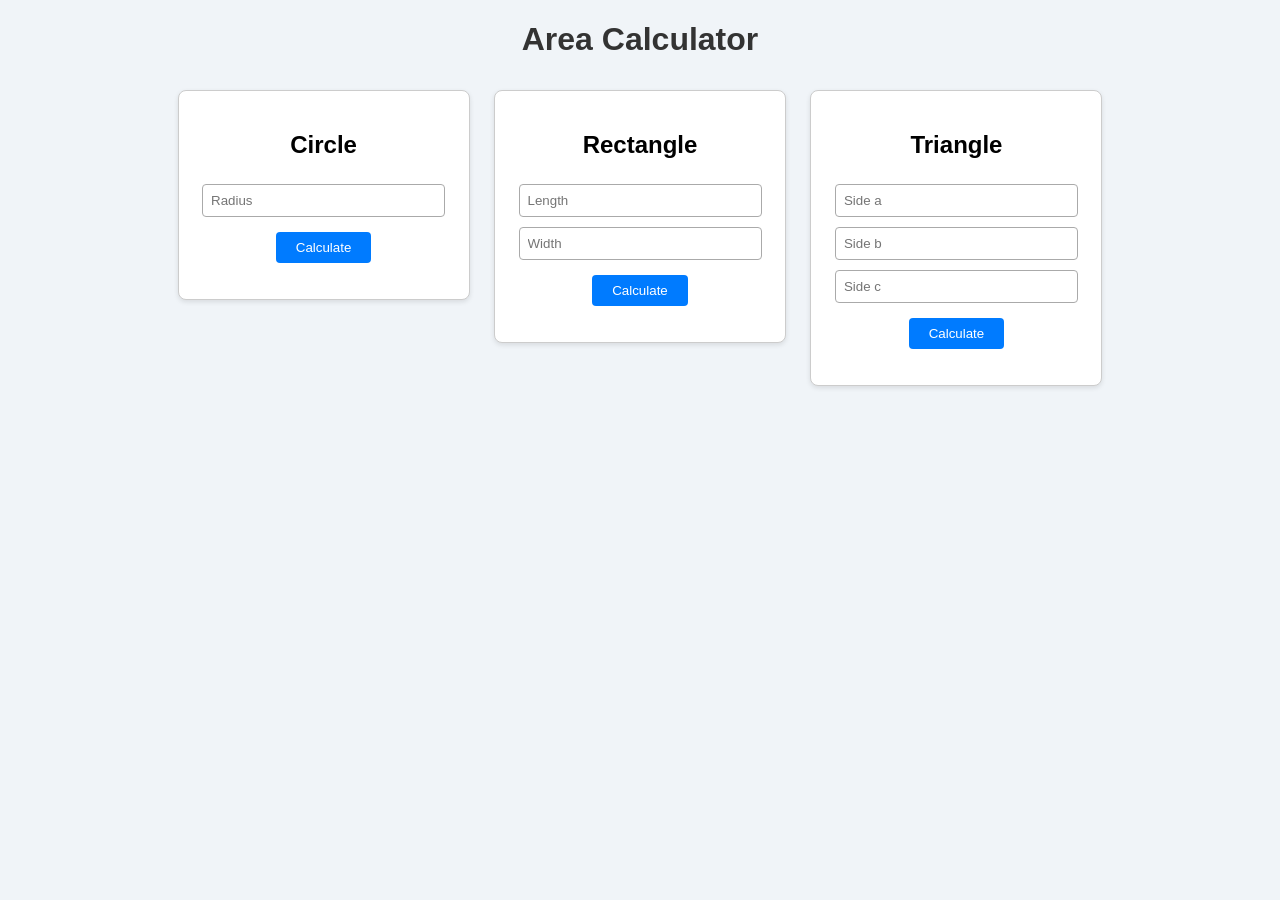
<file: exp1/index.html>
<!DOCTYPE html>
<html>
<head>
  <title>Experiment 1 - Area Calculator</title>
  <link rel="stylesheet" href="style.css">
</head>
<body>

  <h1>Area Calculator</h1>

  <!-- CIRCLE -->
  <div class="card">
    <h2>Circle</h2>
    <input type="number" id="radius" placeholder="Radius">
    <br>
    <button onclick="circleArea()">Calculate</button>
    <p id="circleResult"></p>
  </div>

  <!-- RECTANGLE -->
  <div class="card">
    <h2>Rectangle</h2>
    <input type="number" id="length" placeholder="Length">
    <input type="number" id="width" placeholder="Width">
    <br>
    <button onclick="rectangleArea()">Calculate</button>
    <p id="rectResult"></p>
  </div>

  <!-- TRIANGLE -->
  <div class="card">
    <h2>Triangle</h2>
    <input type="number" id="sideA" placeholder="Side a">
    <input type="number" id="sideB" placeholder="Side b">
    <input type="number" id="sideC" placeholder="Side c">
    <br>
    <button onclick="triangleArea()">Calculate</button>
    <p id="triResult"></p>
  </div>

  <script src="script.js"></script>
</body>
</html>
</file>
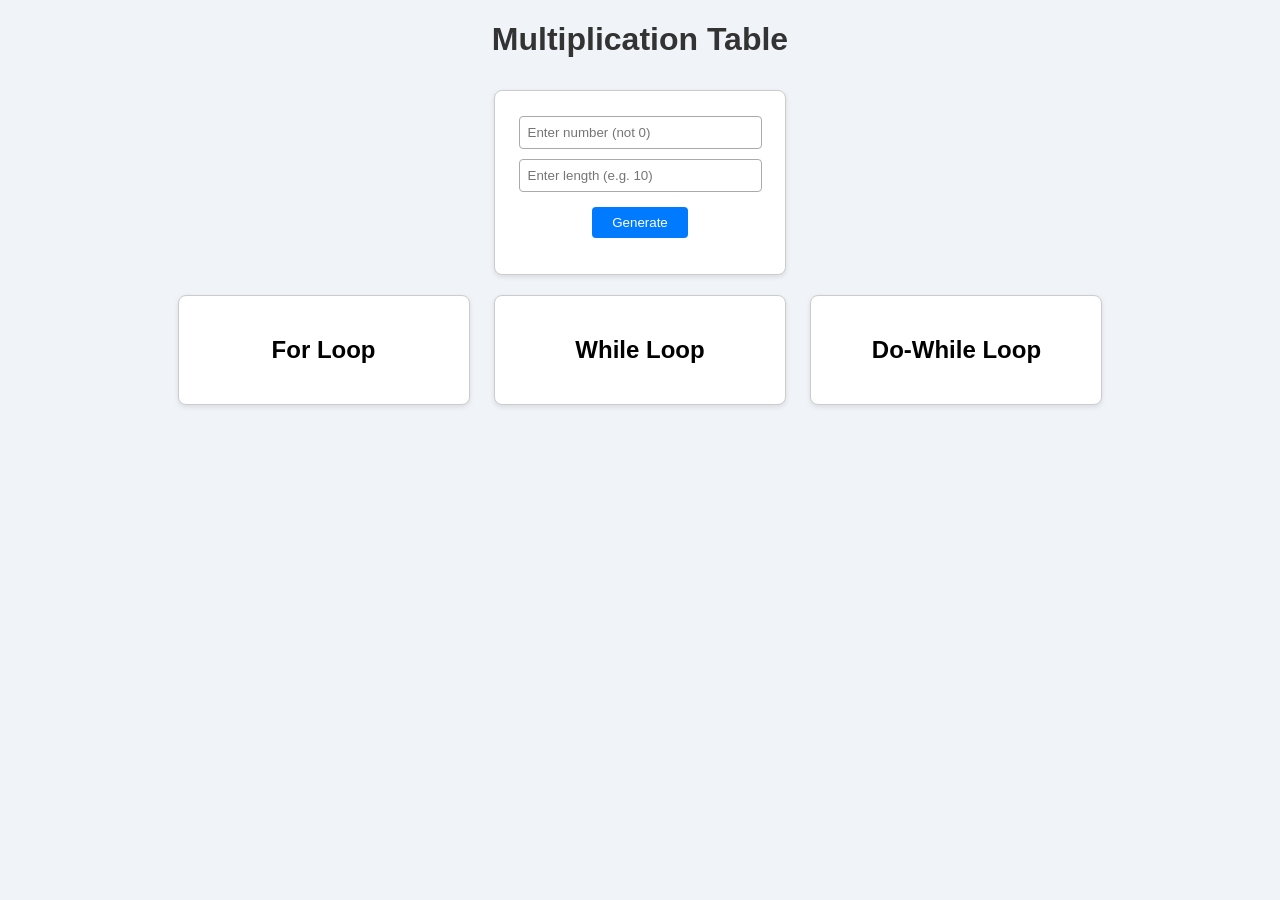
<file: exp2/index.html>
<!DOCTYPE html>
<html>
<head>
  <title>Experiment 2 - Multiplication Table</title>
  <link rel="stylesheet" href="style.css">
</head>
<body>

  <h1>Multiplication Table</h1>

  <div class="card">
    <input type="number" id="num" placeholder="Enter number (not 0)">
    <input type="number" id="limit" placeholder="Enter length (e.g. 10)">
    <br>
    <button onclick="showTable()">Generate</button>
    <p id="error" class="error"></p>
  </div>

  <br>

  <!-- Same table using 3 different loops -->
  <div class="card">
    <h2>For Loop</h2>
    <div id="forResult"></div>
  </div>

  <div class="card">
    <h2>While Loop</h2>
    <div id="whileResult"></div>
  </div>

  <div class="card">
    <h2>Do-While Loop</h2>
    <div id="doResult"></div>
  </div>

  <script src="script.js"></script>
</body>
</html>
</file>
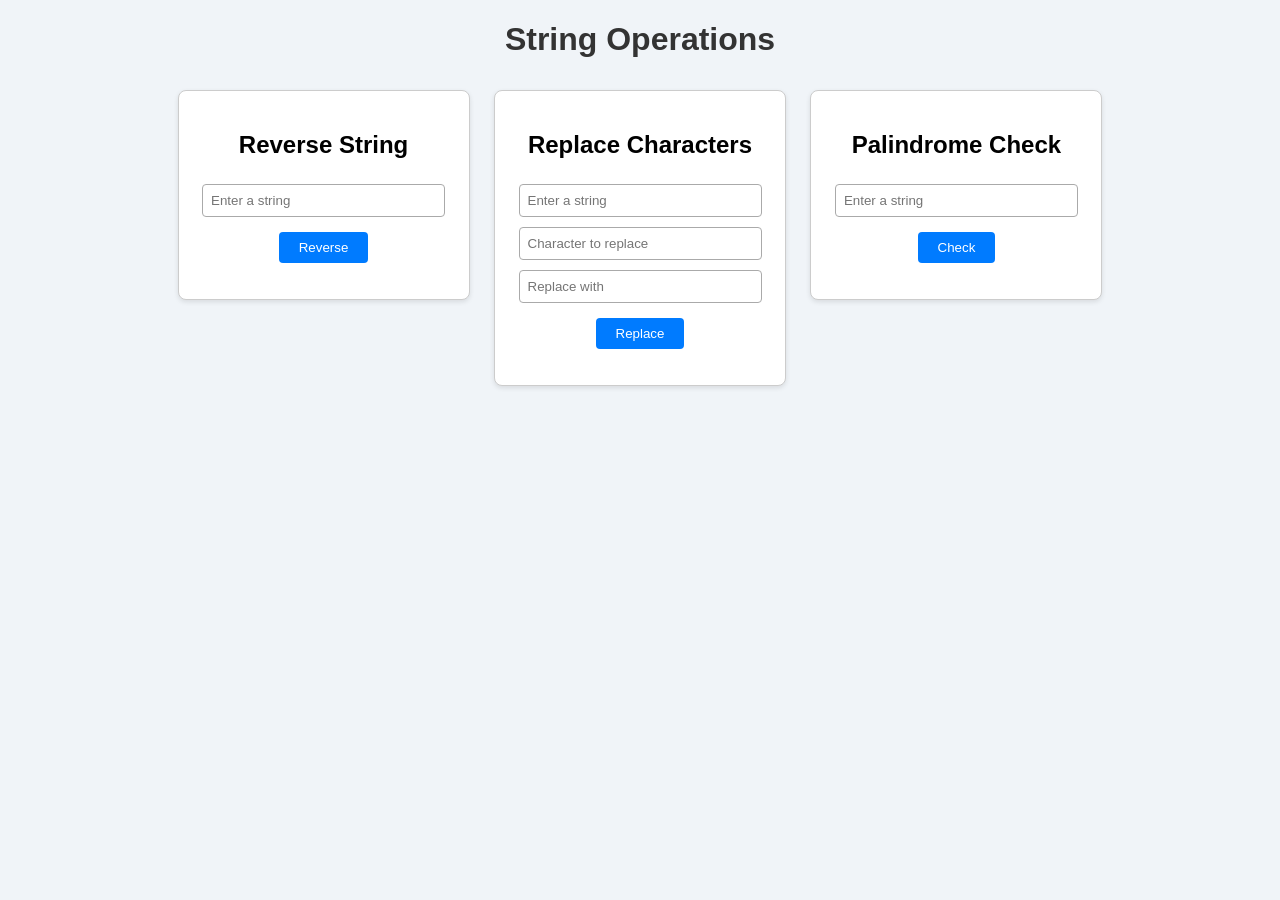
<file: exp3/index.html>
<!DOCTYPE html>
<html>
<head>
  <title>Experiment 3 - String Operations</title>
  <link rel="stylesheet" href="style.css">
</head>
<body>

  <h1>String Operations</h1>

  <!-- REVERSE -->
  <div class="card">
    <h2>Reverse String</h2>
    <input type="text" id="revInput" placeholder="Enter a string">
    <br>
    <button onclick="reverseString()">Reverse</button>
    <p id="revResult"></p>
  </div>

  <!-- REPLACE -->
  <div class="card">
    <h2>Replace Characters</h2>
    <input type="text" id="repInput" placeholder="Enter a string">
    <input type="text" id="oldChar" placeholder="Character to replace">
    <input type="text" id="newChar" placeholder="Replace with">
    <br>
    <button onclick="replaceChar()">Replace</button>
    <p id="repResult"></p>
  </div>

  <!-- PALINDROME -->
  <div class="card">
    <h2>Palindrome Check</h2>
    <input type="text" id="palInput" placeholder="Enter a string">
    <br>
    <button onclick="checkPalindrome()">Check</button>
    <p id="palResult"></p>
  </div>

  <script src="script.js"></script>
</body>
</html>
</file>
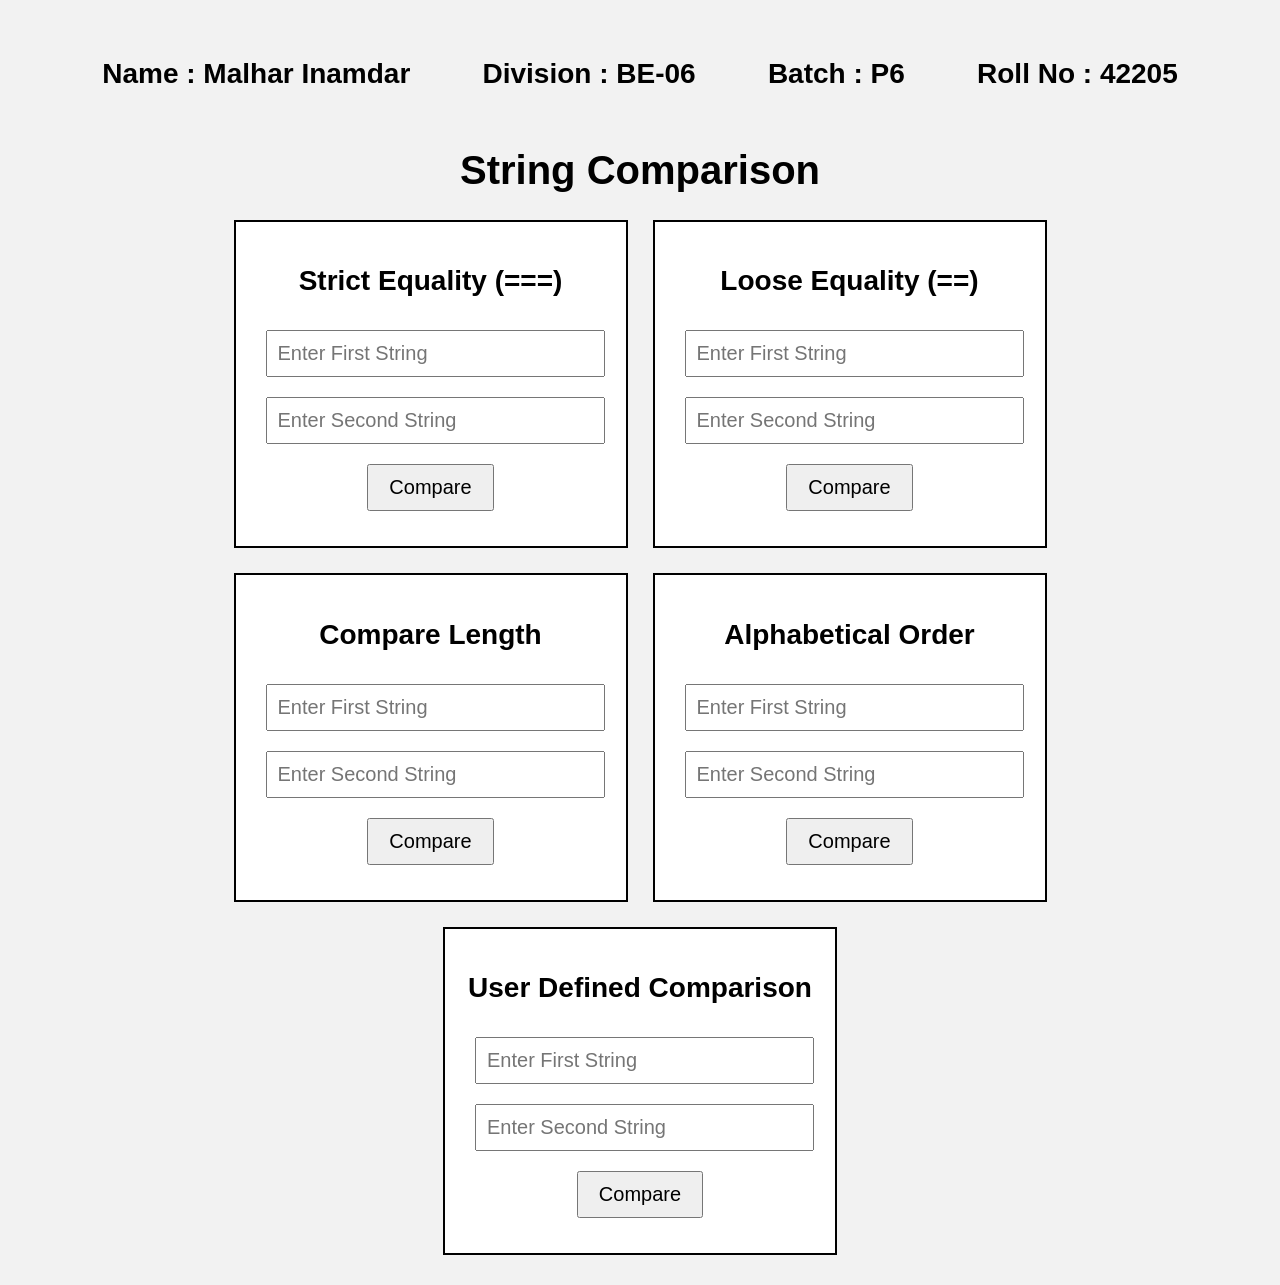
<file: exp4/index.html>
<!DOCTYPE html>
<html>
<head>
<title>String Comparison</title>
<link rel="stylesheet" href="style.css">
</head>
<body>

<div class="student-info">
  <p>Name : Malhar Inamdar</p>
  <p>Division : BE-06</p>
  <p>Batch : P6</p>
  <p>Roll No : 42205</p>
</div>

<h1>String Comparison</h1>

<div class="container">

  <!-- Strict Equality -->
  <div class="box">
    <h2>Strict Equality (===)</h2>
    <input type="text" id="s1" placeholder="Enter First String">
    <input type="text" id="s2" placeholder="Enter Second String">
    <button onclick="strictEqual()">Compare</button>
    <div id="out1" class="result"></div>
  </div>

  <!-- Loose Equality -->
  <div class="box">
    <h2>Loose Equality (==)</h2>
    <input type="text" id="l1" placeholder="Enter First String">
    <input type="text" id="l2" placeholder="Enter Second String">
    <button onclick="looseEqual()">Compare</button>
    <div id="out2" class="result"></div>
  </div>

  <!-- Compare Length -->
  <div class="box">
    <h2>Compare Length</h2>
    <input type="text" id="len1" placeholder="Enter First String">
    <input type="text" id="len2" placeholder="Enter Second String">
    <button onclick="compareLength()">Compare</button>
    <div id="out3" class="result"></div>
  </div>

  <!-- Alphabetical Order -->
  <div class="box">
    <h2>Alphabetical Order</h2>
    <input type="text" id="a1" placeholder="Enter First String">
    <input type="text" id="a2" placeholder="Enter Second String">
    <button onclick="alphabet()">Compare</button>
    <div id="out4" class="result"></div>
  </div>

  <!-- User Defined -->
  <div class="box">
    <h2>User Defined Comparison</h2>
    <input type="text" id="u1" placeholder="Enter First String">
    <input type="text" id="u2" placeholder="Enter Second String">
    <button onclick="userDefined()">Compare</button>
    <div id="out5" class="result"></div>
  </div>

</div>

<script src="script.js"></script>

</body>
</html>
</file>
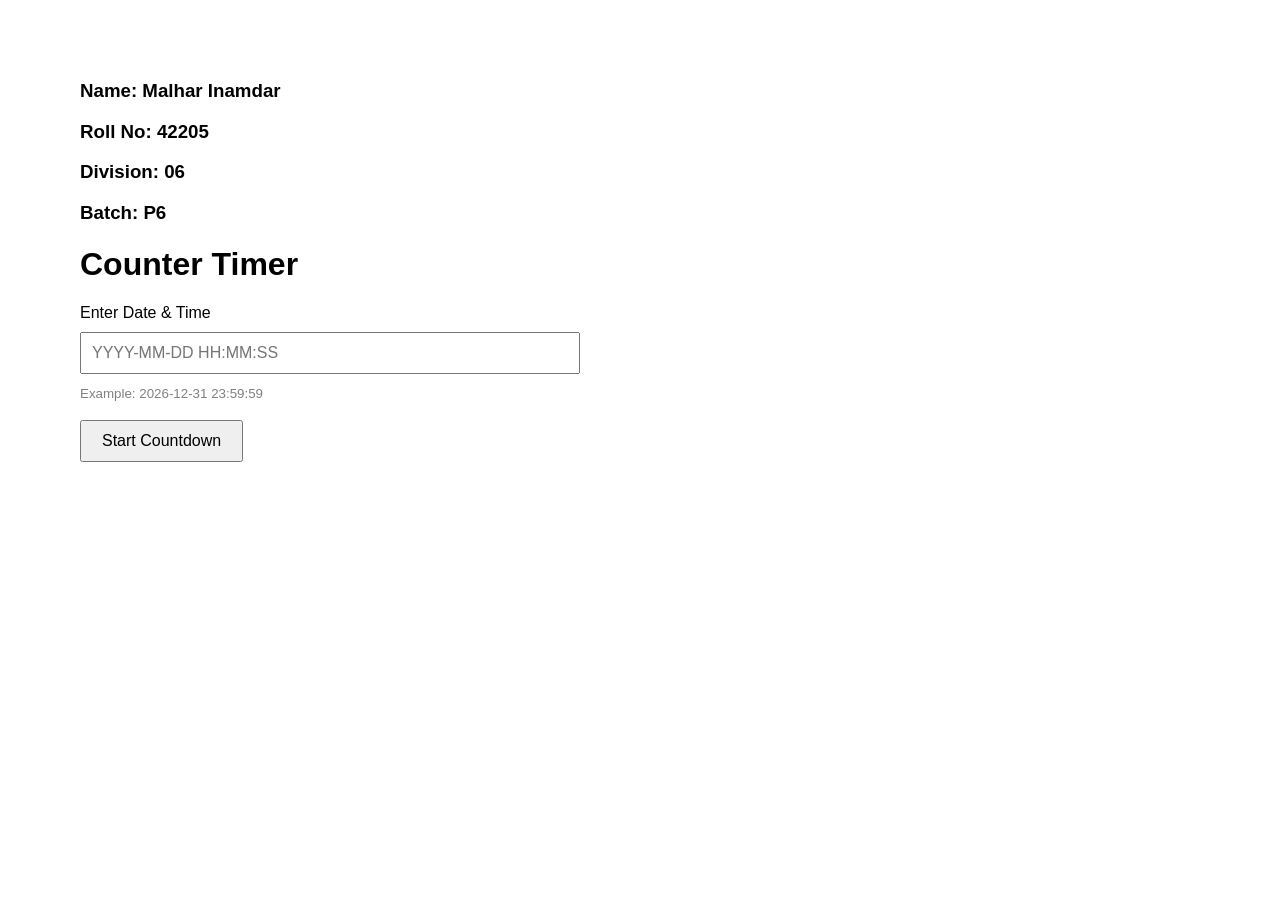
<file: exp5/index.html>
<!DOCTYPE html>
<html lang="en">
<head>
<meta charset="UTF-8">
<meta name="viewport" content="width=device-width, initial-scale=1.0">
<title>Counter Timer</title>
<link rel="stylesheet" href="style.css">
</head>
<body>
<div class="container">
  <h3>Name: Malhar Inamdar</h3>
  <h3>Roll No: 42205</h3>
  <h3>Division: 06</h3>
  <h3>Batch: P6</h3>
  <h1>Counter Timer</h1>
  <label for="endDate">Enter Date &amp; Time</label>
  <input type="text" id="endDate" placeholder="YYYY-MM-DD HH:MM:SS">
  <small>Example: 2026-12-31 23:59:59</small>
  <br><br>
  <button onclick="startCountdown()">Start Countdown</button>
  <div id="result"></div>
</div>

<script src="script.js"></script>
</body>
</html>
</file>
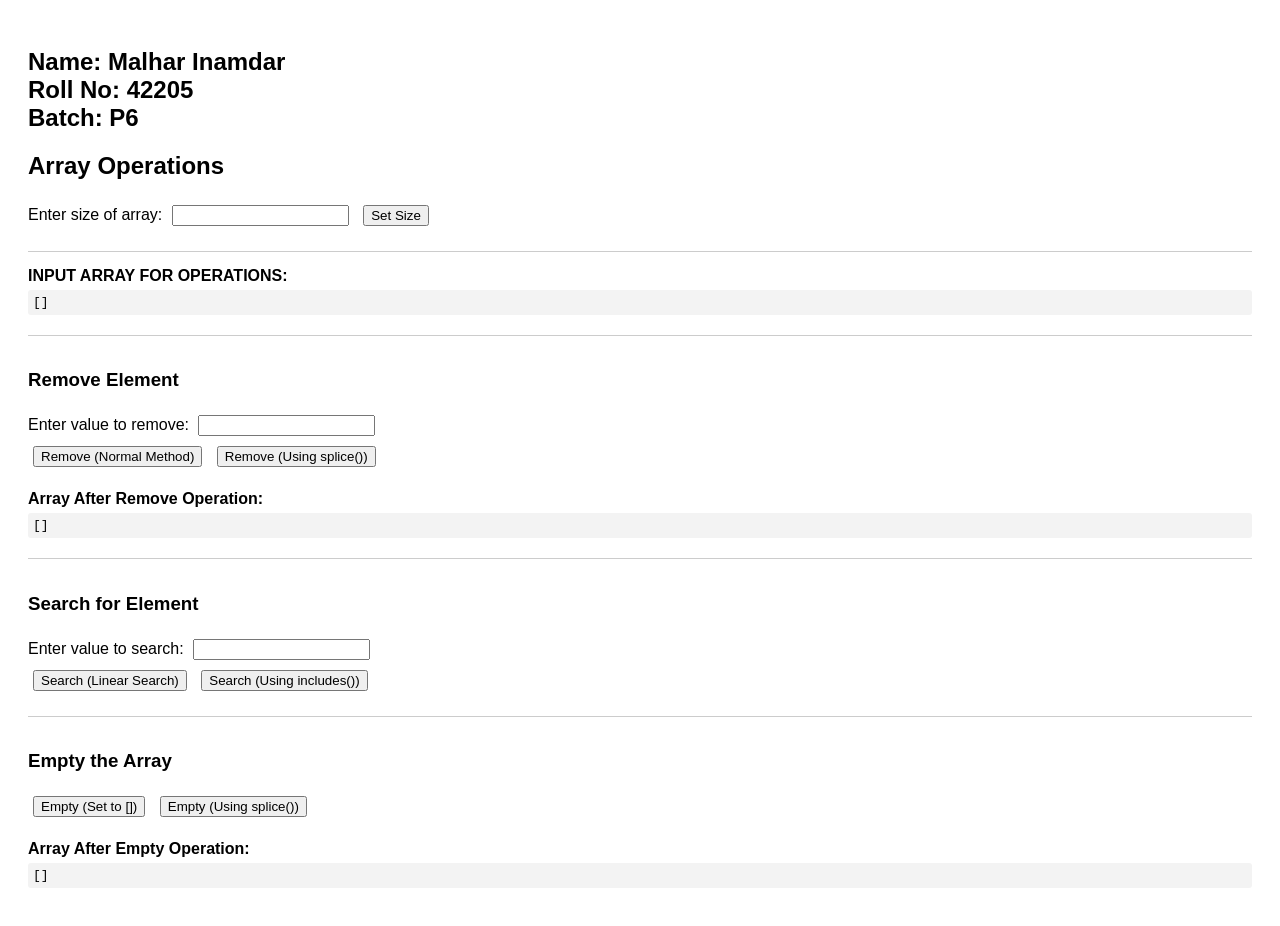
<file: exp6/index.html>
<!DOCTYPE html>
<html lang="en">
<head>
<meta charset="UTF-8">
<meta name="viewport" content="width=device-width, initial-scale=1.0">
<title>Array Operations</title>
<link rel="stylesheet" href="style.css">
</head>
<body>

<h2>
  Name: Malhar Inamdar <br>
  Roll No: 42205 <br>
  Batch: P6
</h2>
<h2>Array Operations</h2>

<!-- Array Size -->
<div>
  <label>Enter size of array:</label>
  <input type="number" id="arraySize" min="1">
  <button onclick="generateElementInputs()">Set Size</button>
</div>

<!-- Dynamic Inputs -->
<div id="elementInputs" style="margin-top:10px;"></div>
<button id="submitElementsBtn" style="display:none;" onclick="submitElements()">Submit Elements</button>
<div id="createMessage" class="message"></div>

<!-- Master Array -->
<div class="section">
  <strong>INPUT ARRAY FOR OPERATIONS:</strong>
  <div id="currentArray" class="array-display">[]</div>
</div>

<!-- Remove -->
<div class="section">
  <h3>Remove Element</h3>
  <label>Enter value to remove:</label>
  <input type="number" id="removeValue">
  <br>
  <button onclick="removeNormal()">Remove (Normal Method)</button>
  <button onclick="removeSplice()">Remove (Using splice())</button>
  <br><br>
  <strong>Array After Remove Operation:</strong>
  <div id="removeArray" class="array-display">[]</div>
  <div id="removeMessage" class="message"></div>
</div>

<!-- Search -->
<div class="section">
  <h3>Search for Element</h3>
  <label>Enter value to search:</label>
  <input type="number" id="searchValue">
  <br>
  <button onclick="searchLinear()">Search (Linear Search)</button>
  <button onclick="searchIncludes()">Search (Using includes())</button>
  <div id="searchMessage" class="message"></div>
</div>

<!-- Empty -->
<div class="section">
  <h3>Empty the Array</h3>
  <button onclick="emptyNormal()">Empty (Set to [])</button>
  <button onclick="emptySplice()">Empty (Using splice())</button>
  <br><br>
  <strong>Array After Empty Operation:</strong>
  <div id="emptyArray" class="array-display">[]</div>
  <div id="emptyMessage" class="message"></div>
</div>

<script src="script.js"></script>
</body>
</html>
</file>
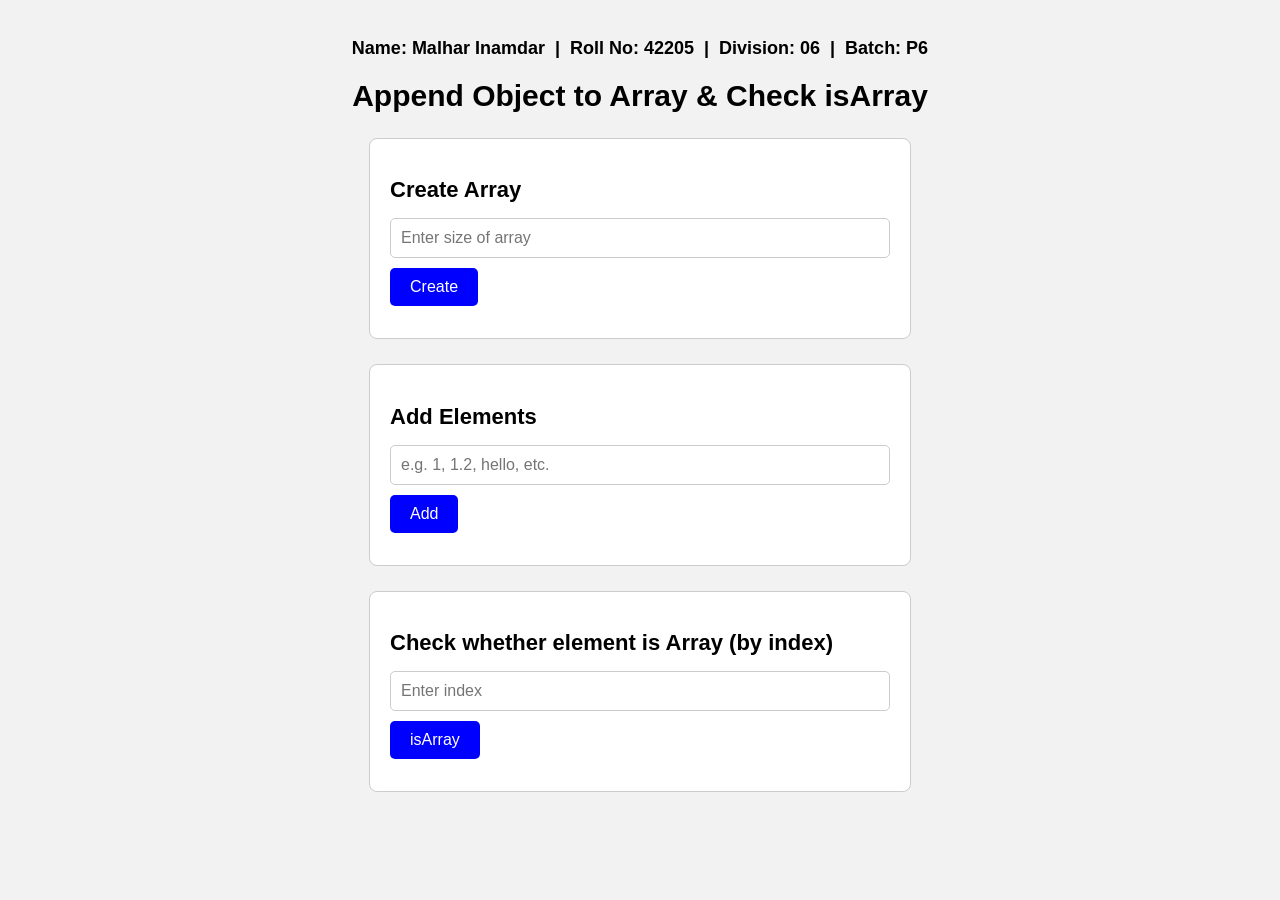
<file: exp7/index.html>
<!DOCTYPE html>
<html lang="en">
<head>
<meta charset="UTF-8">
<meta name="viewport" content="width=device-width, initial-scale=1.0">
<title>Append Object to Array & Check isArray</title>
<link rel="stylesheet" href="style.css">
</head>
<body>

<div class="student-info">
  Name: Malhar Inamdar &nbsp;|&nbsp; Roll No: 42205 &nbsp;|&nbsp; Division: 06 &nbsp;|&nbsp; Batch: P6
</div>

<h1>Append Object to Array &amp; Check isArray</h1>

<!-- 1. Create Array -->
<div class="section">
  <h2>Create Array</h2>
  <input type="number" id="size" placeholder="Enter size of array" min="1">
  <button onclick="createArray()">Create</button>
  <div class="output" id="createOut"></div>
</div>

<!-- 2. Add Elements -->
<div class="section">
  <h2>Add Elements</h2>
  <input type="text" id="elemVal" placeholder="e.g. 1, 1.2, hello, etc.">
  <button onclick="addElement()">Add</button>
  <div class="output" id="addOut"></div>
</div>

<!-- 3. Check isArray by index -->
<div class="section">
  <h2>Check whether element is Array (by index)</h2>
  <input type="number" id="indexVal" placeholder="Enter index">
  <button onclick="checkIsArray()">isArray</button>
  <div class="output" id="checkOut"></div>
</div>

<script src="script.js"></script>

</body>
</html>
</file>
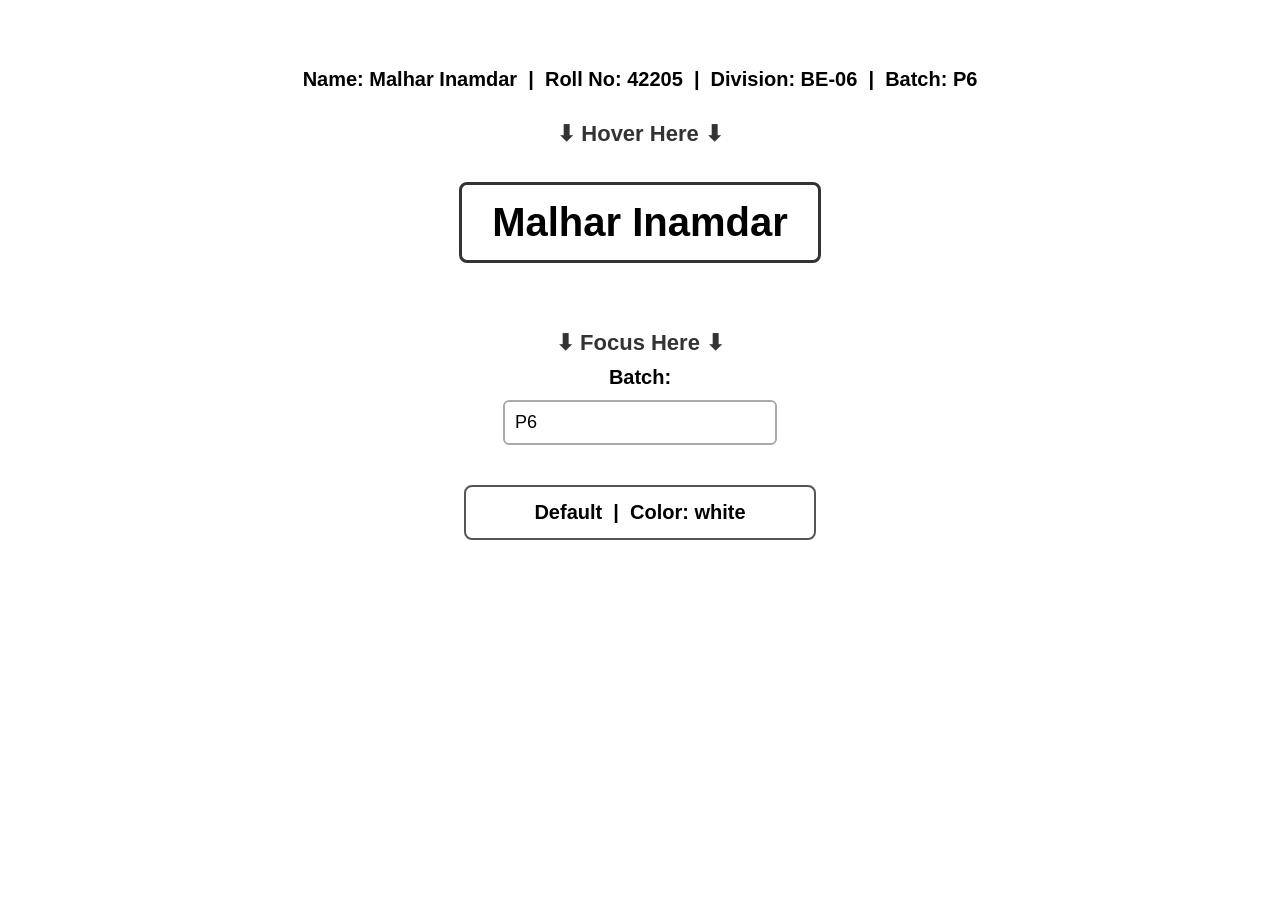
<file: exp8/index.html>
<!DOCTYPE html>
<html lang="en">
<head>
<meta charset="UTF-8">
<meta name="viewport" content="width=device-width, initial-scale=1.0">
<title>Background Color Events</title>
<link rel="stylesheet" href="style.css">
</head>
<body>

<div class="student-info">
  Name: Malhar Inamdar &nbsp;|&nbsp; Roll No: 42205 &nbsp;|&nbsp; Division: BE-06 &nbsp;|&nbsp; Batch: P6
</div>

<!-- i) Mouseover -->
<h2 style="font-size:22px; color:#333; margin-bottom:8px;">&#11015; Hover Here &#11015;</h2>
<h1 onmouseover="doHover('lightblue','Malhar Inamdar')" onmouseout="doHoverOut()">
  Malhar Inamdar
</h1>

<!-- ii) Focus -->
<div class="section">
  <h2>&#11015; Focus Here &#11015;</h2>
  <label>Batch:</label>
  <input type="text" value="P6"
    onfocus="doFocus('lightblue','Batch field')"
    onblur="doBlurReset()">
</div>


<!-- Status -->
<div id="status">Default &nbsp;|&nbsp; Color: white</div>

<script src="script.js"></script>

</body>
</html>
</file>
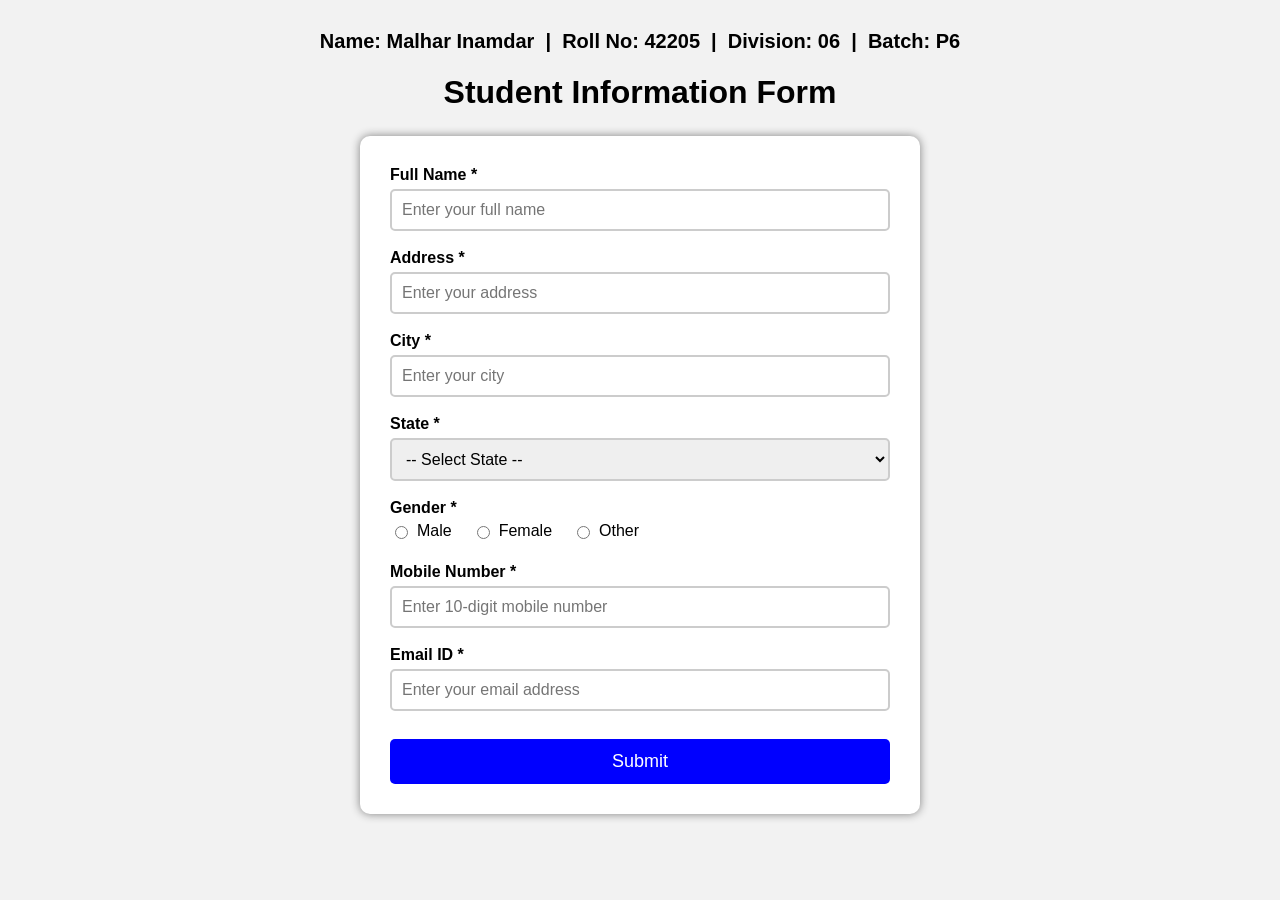
<file: exp9/index.html>
<!DOCTYPE html>
<html lang="en">
<head>
<meta charset="UTF-8">
<meta name="viewport" content="width=device-width, initial-scale=1.0">
<title>Student Information Form</title>
<link rel="stylesheet" href="style.css">
</head>
<body>

<div class="student-info">
  Name: Malhar Inamdar &nbsp;|&nbsp; Roll No: 42205 &nbsp;|&nbsp; Division: 06 &nbsp;|&nbsp; Batch: P6
</div>

<h1>Student Information Form</h1>

<!-- Form -->
<div class="form-container" id="formPage">

  <!-- Name -->
  <div class="field">
    <label>Full Name *</label>
    <input type="text" id="name" placeholder="Enter your full name">
    <div class="error" id="nameErr">Name must contain only letters and spaces (min 3 characters).</div>
  </div>

  <!-- Address -->
  <div class="field">
    <label>Address *</label>
    <input type="text" id="address" placeholder="Enter your address">
    <div class="error" id="addressErr">Address cannot be empty.</div>
  </div>

  <!-- City -->
  <div class="field">
    <label>City *</label>
    <input type="text" id="city" placeholder="Enter your city">
    <div class="error" id="cityErr">City must contain only letters (min 2 characters).</div>
  </div>

  <!-- State -->
  <div class="field">
    <label>State *</label>
    <select id="state">
      <option value="">-- Select State --</option>
      <option>Andhra Pradesh</option>
      <option>Arunachal Pradesh</option>
      <option>Assam</option>
      <option>Bihar</option>
      <option>Chhattisgarh</option>
      <option>Goa</option>
      <option>Gujarat</option>
      <option>Haryana</option>
      <option>Himachal Pradesh</option>
      <option>Jharkhand</option>
      <option>Karnataka</option>
      <option>Kerala</option>
      <option>Madhya Pradesh</option>
      <option>Maharashtra</option>
      <option>Manipur</option>
      <option>Meghalaya</option>
      <option>Mizoram</option>
      <option>Nagaland</option>
      <option>Odisha</option>
      <option>Punjab</option>
      <option>Rajasthan</option>
      <option>Sikkim</option>
      <option>Tamil Nadu</option>
      <option>Telangana</option>
      <option>Tripura</option>
      <option>Uttar Pradesh</option>
      <option>Uttarakhand</option>
      <option>West Bengal</option>
      <option>Andaman and Nicobar Islands</option>
      <option>Chandigarh</option>
      <option>Dadra and Nagar Haveli and Daman and Diu</option>
      <option>Delhi</option>
      <option>Jammu and Kashmir</option>
      <option>Ladakh</option>
      <option>Lakshadweep</option>
      <option>Puducherry</option>
    </select>
    <div class="error" id="stateErr">Please select a state.</div>
  </div>

  <!-- Gender -->
  <div class="field">
    <label>Gender *</label>
    <div class="radio-group">
      <label><input type="radio" name="gender" value="Male"> Male</label>
      <label><input type="radio" name="gender" value="Female"> Female</label>
      <label><input type="radio" name="gender" value="Other"> Other</label>
    </div>
    <div class="error" id="genderErr">Please select a gender.</div>
  </div>

  <!-- Mobile -->
  <div class="field">
    <label>Mobile Number *</label>
    <input type="tel" id="mobile" placeholder="Enter 10-digit mobile number" maxlength="10">
    <div class="error" id="mobileErr">Enter a valid 10-digit mobile number starting with 7, 8, or 9.</div>
  </div>

  <!-- Email -->
  <div class="field">
    <label>Email ID *</label>
    <input type="email" id="email" placeholder="Enter your email address">
    <div class="error" id="emailErr">Enter a valid email (e.g. user.name+tag@sub.domain.com). No spaces or invalid special characters allowed.</div>
  </div>

  <button onclick="validateForm()">Submit</button>
</div>

<!-- Success Page -->
<div id="successPage">
  <h2>🎉 Congratulations!</h2>
  <p>Welcome! Your information has been submitted successfully.</p>
  <hr style="margin: 15px 0;">
  <p><strong>Name:</strong> <span id="rName"></span></p>
  <p><strong>Address:</strong> <span id="rAddress"></span></p>
  <p><strong>City:</strong> <span id="rCity"></span></p>
  <p><strong>State:</strong> <span id="rState"></span></p>
  <p><strong>Gender:</strong> <span id="rGender"></span></p>
  <p><strong>Mobile:</strong> <span id="rMobile"></span></p>
  <p><strong>Email:</strong> <span id="rEmail"></span></p>
  <button class="back-btn" onclick="goBack()">Go Back</button>
</div>

<script src="script.js"></script>

</body>
</html>
</file>
<file: exp1/style.css>
body {
  font-family: Arial, sans-serif;
  background: #f0f4f8;
  text-align: center;
}

h1 {
  color: #333;
}

.card {
  display: inline-block;
  background: white;
  border: 1px solid #ccc;
  border-radius: 8px;
  padding: 20px;
  margin: 10px;
  width: 250px;
  vertical-align: top;
  box-shadow: 0 2px 5px rgba(0,0,0,0.1);
}

input {
  width: 90%;
  padding: 8px;
  margin: 5px 0;
  border: 1px solid #aaa;
  border-radius: 4px;
}

button {
  padding: 8px 20px;
  margin-top: 10px;
  background: #007bff;
  color: white;
  border: none;
  border-radius: 4px;
  cursor: pointer;
}

button:hover {
  background: #0056b3;
}

.ok {
  font-weight: bold;
  color: green;
}

.error {
  font-weight: bold;
  color: red;
}
</file>
<file: exp2/style.css>
body {
  font-family: Arial, sans-serif;
  background: #f0f4f8;
  text-align: center;
}

h1 {
  color: #333;
}

.card {
  display: inline-block;
  background: white;
  border: 1px solid #ccc;
  border-radius: 8px;
  padding: 20px;
  margin: 10px;
  width: 250px;
  vertical-align: top;
  box-shadow: 0 2px 5px rgba(0,0,0,0.1);
}

input {
  width: 90%;
  padding: 8px;
  margin: 5px 0;
  border: 1px solid #aaa;
  border-radius: 4px;
}

button {
  padding: 8px 20px;
  margin-top: 10px;
  background: #007bff;
  color: white;
  border: none;
  border-radius: 4px;
  cursor: pointer;
}

button:hover {
  background: #0056b3;
}

table {
  margin: 10px auto;
  border-collapse: collapse;
}

td {
  border: 1px solid #333;
  padding: 6px 12px;
}

.error {
  color: red;
  font-weight: bold;
}
</file>
<file: exp3/style.css>
body {
  font-family: Arial, sans-serif;
  background: #f0f4f8;
  text-align: center;
}

h1 {
  color: #333;
}

.card {
  display: inline-block;
  background: white;
  border: 1px solid #ccc;
  border-radius: 8px;
  padding: 20px;
  margin: 10px;
  width: 250px;
  vertical-align: top;
  box-shadow: 0 2px 5px rgba(0,0,0,0.1);
}

input {
  width: 90%;
  padding: 8px;
  margin: 5px 0;
  border: 1px solid #aaa;
  border-radius: 4px;
}

button {
  padding: 8px 20px;
  margin-top: 10px;
  background: #007bff;
  color: white;
  border: none;
  border-radius: 4px;
  cursor: pointer;
}

button:hover {
  background: #0056b3;
}

.ok {
  font-weight: bold;
  color: green;
}

.error {
  font-weight: bold;
  color: red;
}
</file>
<file: exp4/style.css>
body {
  font-family: Arial;
  text-align: center;
  background: #f2f2f2;
  margin: 30px;
}
.student-info {
  display: flex;
  justify-content: space-evenly;
  flex-wrap: wrap;
  font-size: 28px;
  font-weight: bold;
  margin-bottom: 30px;
}
.container {
  display: flex;
  flex-wrap: wrap;
  justify-content: center;
  gap: 25px;
}
.box {
  width: 350px;
  background: white;
  padding: 20px;
  border: 2px solid black;
}
h1 { font-size: 40px; }
h2 { font-size: 28px; }
input {
  width: 90%;
  padding: 10px;
  margin: 10px;
  font-size: 20px;
}
button {
  padding: 10px 20px;
  font-size: 20px;
  margin-top: 10px;
  cursor: pointer;
}
.result {
  margin-top: 15px;
  font-size: 22px;
  font-weight: bold;
  color: blue;
}
</file>
<file: exp5/style.css>
body {
  font-family: Arial, sans-serif;
  margin: 80px;
}
.container {
  max-width: 500px;
}
input {
  width: 100%;
  padding: 10px;
  margin: 10px 0;
  font-size: 16px;
  box-sizing: border-box;
}
button {
  padding: 10px 20px;
  cursor: pointer;
  font-size: 16px;
}
#result {
  margin-top: 20px;
  font-size: 20px;
  font-weight: bold;
}
small {
  color: gray;
}
</file>
<file: exp6/style.css>
body {
  font-family: Arial, sans-serif;
  padding: 20px;
}
input, button {
  margin: 5px;
}
.section {
  margin-top: 20px;
  border-top: 1px solid #ccc;
  padding-top: 15px;
}
#elementInputs input {
  margin-right: 5px;
  margin-bottom: 5px;
  width: 100px;
}
.array-display {
  font-family: monospace;
  background: #f3f3f3;
  padding: 5px;
  margin-top: 5px;
  border-radius: 3px;
  white-space: pre-wrap;
}
.message {
  margin-top: 10px;
  font-weight: bold;
  color: blue;
}
</file>
<file: exp7/style.css>
body {
  font-family: Arial, sans-serif;
  background: #f2f2f2;
  padding: 30px;
  text-align: center;
}
.student-info {
  font-size: 18px;
  font-weight: bold;
  margin-bottom: 20px;
}
h1 {
  font-size: 30px;
  margin-bottom: 25px;
}
.section {
  width: 500px;
  margin: 0 auto 25px;
  background: white;
  padding: 20px;
  border: 1px solid #ccc;
  border-radius: 8px;
  text-align: left;
}
.section h2 {
  font-size: 22px;
  margin-bottom: 15px;
}
input {
  width: 100%;
  padding: 10px;
  font-size: 16px;
  margin-bottom: 10px;
  box-sizing: border-box;
  border: 1px solid #ccc;
  border-radius: 5px;
}
button {
  padding: 10px 20px;
  font-size: 16px;
  background: blue;
  color: white;
  border: none;
  border-radius: 5px;
  cursor: pointer;
}
button:hover { background: darkblue; }
.output {
  margin-top: 12px;
  font-size: 15px;
  font-weight: bold;
  color: #1a1a1a;
}
.output .array-line {
  color: darkblue;
  margin-top: 5px;
}
.error { color: red; }
</file>
<file: exp8/style.css>
body {
  font-family: Arial, sans-serif;
  background-color: white;
  text-align: center;
  padding: 60px;
  transition: background-color 0.3s;
}
.student-info {
  font-size: 20px;
  font-weight: bold;
  margin-bottom: 30px;
}
h1 {
  font-size: 40px;
  display: inline-block;
  cursor: pointer;
  padding: 15px 30px;
  border: 3px solid #333;
  border-radius: 8px;
  background: white;
}
.section {
  font-size: 22px;
  margin-top: 40px;
}
.section h2 {
  font-size: 22px;
  margin-bottom: 8px;
  color: #333;
}
label {
  font-size: 20px;
  font-weight: bold;
}
input {
  display: block;
  margin: 10px auto;
  padding: 10px;
  font-size: 18px;
  width: 250px;
  border: 2px solid #aaa;
  border-radius: 6px;
}
#status {
  margin-top: 30px;
  font-size: 20px;
  font-weight: bold;
  padding: 14px 24px;
  display: inline-block;
  border: 2px solid #555;
  border-radius: 8px;
  background: white;
  min-width: 300px;
}
</file>
<file: exp9/style.css>
body {
  font-family: Arial, sans-serif;
  background: #f2f2f2;
  margin: 30px;
  text-align: center;
}
.student-info {
  font-size: 20px;
  font-weight: bold;
  margin-bottom: 20px;
}
h1 {
  font-size: 32px;
  margin-bottom: 25px;
}
.form-container {
  width: 500px;
  margin: auto;
  background: white;
  padding: 30px;
  border-radius: 10px;
  box-shadow: 0 0 10px gray;
  text-align: left;
}
.field {
  margin-bottom: 18px;
}
label {
  display: block;
  font-size: 16px;
  font-weight: bold;
  margin-bottom: 5px;
}
input[type="text"],
input[type="email"],
input[type="tel"],
select {
  width: 100%;
  padding: 10px;
  font-size: 16px;
  border: 2px solid #ccc;
  border-radius: 5px;
  box-sizing: border-box;
}
.radio-group {
  display: flex;
  gap: 20px;
  font-size: 16px;
  margin-top: 5px;
}
.radio-group label {
  font-weight: normal;
  display: flex;
  align-items: center;
  gap: 6px;
}
.error {
  color: red;
  font-size: 13px;
  margin-top: 4px;
  display: none;
}
button {
  width: 100%;
  padding: 12px;
  font-size: 18px;
  background: blue;
  color: white;
  border: none;
  border-radius: 5px;
  cursor: pointer;
  margin-top: 10px;
}
button:hover { background: darkblue; }

/* Success Page */
#successPage {
  display: none;
  width: 500px;
  margin: auto;
  background: white;
  padding: 40px;
  border-radius: 10px;
  box-shadow: 0 0 10px gray;
}
#successPage h2 {
  font-size: 30px;
  color: green;
  margin-bottom: 15px;
}
#successPage p {
  font-size: 18px;
  margin: 8px 0;
  text-align: left;
}
#successPage .back-btn {
  background: green;
  margin-top: 20px;
}
</file>
